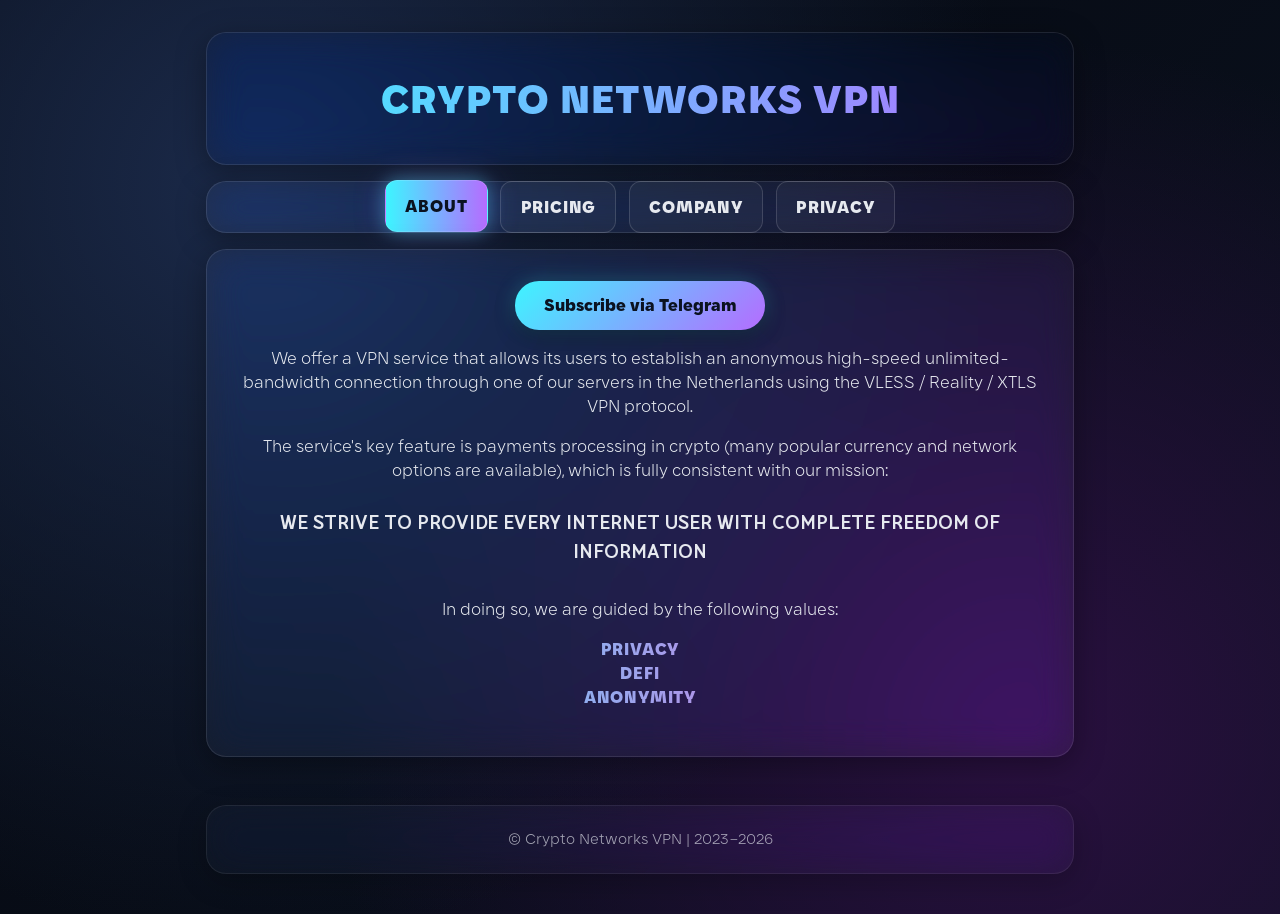
<file: index.html>
<!DOCTYPE html>
<html lang="en">
<head>
    <meta charset="UTF-8">
    <meta name="viewport" content="width=device-width, initial-scale=1">
    <meta name="author" content="Crypto Networks VPN">
    <meta name="google-site-verification" content="xa3f2ZRd-6FQVwJEDOgG2lp2S8Az3QcqYAxQ2H0bs8w" />
    <link rel="shortcut icon" href="./static/images/crypto_networks.jpg" />
    <link rel="stylesheet" href="static/main_modern_refined.css">
    <title>Crypto Networks VPN</title>
</head>
<body>
<header>
    <h1>Crypto Networks VPN</h1>
</header>
<section class="tablinks">
    <script>
        function openPage(pageName, elmnt) {
            let i, tabcontent, tablinks;

            // Hide all tab contents
            tabcontent = document.getElementsByClassName("tabcontent");
            for (i = 0; i < tabcontent.length; i++) {
                tabcontent[i].style.display = "none";
            }

            // Remove active class from all tabs
            tablinks = document.getElementsByClassName("tablink");
            for (i = 0; i < tablinks.length; i++) {
                tablinks[i].classList.remove("active");
            }

            // Activate current tab
            elmnt.classList.add("active");

            // Show selected tab
            document.getElementById(pageName).style.display = "inherit";
        }

    </script>
    <button class="tablink" onclick="openPage('left-tab', this)" id="defaultOpen">About</button>
    <button class="tablink" onclick="openPage('middle1-tab', this)">Pricing</button>
    <button class="tablink" onclick="openPage('middle2-tab', this)">Company</button>
    <button class="tablink" onclick="openPage('right-tab', this)">Privacy</button>
</section>

    <div id="left-tab" class="tabcontent">
        <a href="https://t.me/cryptonetworksbot">
            <button class="button-17">
                Subscribe via Telegram
            </button>
        </a>
        <div>
            <p>
                We offer a VPN service that allows its users to establish
                an anonymous high-speed unlimited-bandwidth connection through
                one of our servers in the Netherlands using the VLESS / Reality / XTLS VPN protocol.
            </p>
            <p>
                The service's key feature is payments processing in crypto
                (many popular currency and network options are available),
                which is fully consistent with our mission:
            </p>
            <blockquote class="mission">
                We strive to provide every Internet user
                with complete freedom of information
            </blockquote>

            <p>In doing so, we are guided by the following values:</p>
            <ul class="ulist not-list" id="company-values-ulist">

                <li class="company-values-ulist-item">
                    <a href="https://en.wikipedia.org/wiki/Privacy">Privacy</a>
                </li>

                <li class="company-values-ulist-item">
                    <a href="https://en.wikipedia.org/wiki/Decentralized_finance">DeFi</a>
                </li>

                <li class="company-values-ulist-item">
                    <a href="https://en.wikipedia.org/wiki/Anonymity">Anonymity</a>
                </li>
            </ul>
        </div>

    </div>
    <div id="middle1-tab" class="tabcontent">
        <table class="prices-table">
            <thead class="table-title">
            Current price ranges (not final offer):
            </thead>
            <tbody>
                <tr>
                    <th>Plan</th>
                    <th>Range</th>
                </tr>
                <tr>
                    <td>1 Month</td>
                    <td>from € 12</td>
                </tr>
                <tr>
                    <td>3 Months</td>
                    <td>from € 25</td>
                </tr>
                <tr>
                    <td>12 Months</td>
                    <td>from € 100</td>
                </tr>
            </tbody>
        </table>
        You can also <a class="muted-text bold-text" href="mailto:the.real.lisa.von.trier@proton.me?subject=[Special%20Order]&body=Hi%20Lisa,%0A%0AI%20am%20interested%20in%20the%20following%20type%20of%20order:%0A">contact a manager</a> for special orders.
    </div>
    <div id="middle2-tab" class="tabcontent">
        <h2>Team</h2>

        <div class="team-members">
            <button id="ceo">CEO / CTO<br><span>Eugene von Stein</span></button>

            <button id="coo">COO<br><span>Lisa von Trier</span></button>

            <button id="leaddev">Senior Developer<br><span>Sten Alekssen</span></button>
        </div>
        <h2>Information</h2>
        <ul class="not-list">
            <li><a href="https://euro-networks.odoo.com/">Crypto Euro Networks LLC</a>, est. 2023</li>
            <li>the.real.lisa.von.trier@proton.me</li>
        </ul>

        <h2>Abbreviations & definitions</h2>
        <ul class="not-list">
            <li>
                <a href="https://en.wikipedia.org/wiki/Virtual_private_network">VPN — Virtual private network
                </a>
            </li>
            <li>
                <a href="https://en.wikipedia.org/wiki/European_Union">EU — European Union
                </a>
            </li>
            <li>
                <a href="https://en.wikipedia.org/wiki/Decentralized_finance">DeFi — Decentralized finance
                </a>
                <br>(linked to Wiki article)
            </li>
        </ul>
    </div>
    <div id="right-tab" class="tabcontent">
        <div id="privacy">
            Our VPN service is fully committed to protecting user data and maintaining user confidentiality:
            no traffic, timestamp, DNS, bandwidth, or IP logging. Only user count, offline/online status
            and subscription status are available to our administrators and support agents.
        </div>
    </div>
    <script>document.getElementById("defaultOpen").click();</script>

<section class="lower">
    <div class="advertisement">
        SHARE WITH FRIENDS
    </div>
</section>

<section class="author">
    &copy; Crypto Networks VPN | 2023–2026
</section>
</body>
</html>
</file>
<file: static/main_modern_refined.css>
/*
Modern Futuristic Glassmorphism Redesign
Dark • Refined • Neon-Accented
Single-file replacement
*/

@font-face {
    font-family: "Karst";
    font-weight: normal;
    src: url("./fonts/Karst/Karst-Light.woff2") format("woff2");
}

@font-face {
    font-family: "Karst";
    font-weight: bold;
    src: url("./fonts/Karst/Karst-ExtraBold.woff2") format("woff2");
}

@font-face {
    font-family: "Daz Handwriting";
    src: url("./fonts/DazHandwriting/DazHandwritingRegular.woff2") format("woff2");
}

@font-face {
    font-family: "Larabie";
    src: url("./fonts/Larabie/LarabiefontRg-Regular.woff2") format("woff2");
}

@font-face {
    font-family: "Modestic Sans";
    src: url("./fonts/ModesticSans/ModesticSans-Bold.woff2") format("woff2");
}

/* Root Palette */
:root {
    --bg-deep: #05080f;
    --bg-mid: #0b1220;
    --bg-accent: #160a1f;

    --glass-bg: rgba(255,255,255,0.045);
    --glass-border: rgba(255,255,255,0.1);

    --text-main: #e6e9ef;
    --text-muted: #aab0c0;

    --accent-cyan: #3df5ff;
    --accent-violet: #b56cff;
    --accent-magenta: #ff4fd8;
}

* {
    font-family: "Karst", sans-serif;
    box-sizing: border-box;
    transition: all 0.25s ease;
}

html {
    margin: 0;
    padding: 0;
    min-height: 100vh;
    display: flex;
    justify-content: center;
    align-items: flex-start;
    scroll-behavior: smooth;
    background:
        radial-gradient(circle at 20% 20%, #1b2a4a 0%, transparent 60%),
        radial-gradient(circle at 80% 80%, #2a1040 0%, transparent 55%),
        linear-gradient(135deg, var(--bg-deep), var(--bg-mid));
}

body {
    width: 100%;
    max-width: 900px;
    padding: 1rem;
    color: var(--text-main);
}

/* Hide lower section */
section.lower {
    display: none !important;
}

/* Glass Panels */
header,
section,
div.tabcontent {
    backdrop-filter: blur(18px) saturate(170%);
    background: var(--glass-bg);
    border-radius: 20px;
    box-shadow:
        0 8px 30px rgba(0,0,0,0.35),
        inset 0 0 0 1px var(--glass-border);
}

/* Header */
header {
    margin: 0.5rem auto 1rem;
    padding: 0.8rem;
    text-align: center;
    font-family: "Modestic Sans", sans-serif;
    font-size: 1.2rem;
    letter-spacing: 1px;
    text-transform: uppercase;
    color: transparent;
    background: linear-gradient(
        90deg,
        var(--accent-cyan),
        var(--accent-violet)
    );
    background-clip: text;
}

/* Sections */
section {
    margin-bottom: 1rem;
}

section.author {
    padding: 1.5rem;
}

/* Tabs */
.tablinks {
    display: flex;
    justify-content: center;
    gap: 0.8rem;
    flex-wrap: wrap;
}

.tablink {
    cursor: pointer;
    padding: 0.8rem 1.2rem;
    background: rgba(255,255,255,0.04);
    color: var(--text-main);
    border: 1px solid rgba(255,255,255,0.14);
    border-radius: 12px;
    font-size: 1rem;
    text-transform: uppercase;
    font-weight: bold;
    letter-spacing: 0.05em;
}

.tablink:hover,
.tablink:focus {
    background: linear-gradient(
        90deg,
        rgba(61,245,255,0.18),
        rgba(181,108,255,0.18)
    );
    border-color: rgba(181,108,255,0.45);
    box-shadow: 0 0 18px rgba(61,245,255,0.15);
    transform: translateY(-2px);
}

/* Active tab (JS toggles this class only) */
.tablink.active {
    background: linear-gradient(
        90deg,
        var(--accent-cyan),
        var(--accent-violet)
    );
    color: var(--bg-mid);
    box-shadow:
        0 0 18px rgba(61,245,255,0.35),
        0 0 32px rgba(181,108,255,0.25);
    transform: translateY(-1px);
}


/* Buttons */
.button-17 {
    background: linear-gradient(
        135deg,
        var(--accent-cyan),
        var(--accent-violet)
    );
    color: var(--bg-mid);
    border: none;
    border-radius: 24px;
    padding: 0.8rem 1.8rem;
    font-size: 1rem;
    font-weight: bold;
    cursor: pointer;
    box-shadow:
        0 8px 20px rgba(0,0,0,0.4),
        0 0 20px rgba(61,245,255,0.25);
}

.button-17:hover {
    box-shadow:
        0 12px 30px rgba(0,0,0,0.6),
        0 0 30px rgba(181,108,255,0.35);
    transform: translateY(-2px);
}

/* Mission */
.mission {
    font-family: "Modestic Sans", sans-serif;
    font-weight: bold;
    font-size: 1.2rem;
    text-transform: uppercase;
    margin: 1.8rem auto;
    text-align: center;
    line-height: 1.5;
}

/* Values */
.ulist {
    display: flex;
    justify-content: center;
}

.company-values-ulist-item {
    font-family: "Modestic Sans", sans-serif;
    font-weight: bold;
    text-transform: uppercase;
    letter-spacing: 0.05em;
    background: linear-gradient(
        90deg,
        var(--accent-cyan),
        var(--accent-magenta)
    );
    background-clip: text;
    color: transparent;
}

/* Tab Content */
.tabcontent {
    display: none;
    margin: auto;
    padding: 2rem;
    border-radius: 16px;
    text-align: center;
}

/* Privacy */
#privacy {
    font-size: 1rem;
    line-height: 1.6;
    text-align: left;
}

.not-list {
    list-style: none;
    padding: 0;
    display: flex;
    flex-direction: column;
}

/* Team */
.team-members button {
    background: rgba(255,255,255,0.05);
    border: 1px solid rgba(255,255,255,0.12);
    border-radius: 12px;
    color: var(--text-main);
    font-size: 1.2rem;
    padding: 0.8rem;
}

.team-members button:hover {
    background: linear-gradient(
        90deg,
        rgba(61,245,255,0.12),
        rgba(181,108,255,0.12)
    );
}

span {
    font-family: "Daz Handwriting", sans-serif;
}

/* Author */
.author {
    text-align: center;
    font-size: 0.9rem;
    opacity: 0.7;
    margin-top: 3rem;
}

/* Links */
a {
    color: inherit;
    text-decoration: none;
}

a:hover {
    opacity: 0.85;
}

/* Prices Table */
.prices-table {
    margin: 40px auto;
    width: 80%;
    max-width: 600px;
    border-collapse: collapse;
    text-align: center;
    border-radius: 12px;
    overflow: hidden;
    background: rgba(255,255,255,0.04);
    box-shadow: 0 8px 30px rgba(0,0,0,0.35);
}

.prices-table thead {
    background: linear-gradient(
        90deg,
        var(--accent-cyan),
        var(--accent-violet)
    );
    color: #000;
    font-size: 1.1rem;
}

.prices-table th,
.prices-table td {
    padding: 15px;
    border-bottom: 1px solid rgba(255,255,255,0.1);
}

.prices-table tbody th {
    font-weight: bold;
}

/* Miscellaneous */

.bold-text {
    font-weight: bold;
}

.muted-text {
    color: var(--text-muted);
}
</file>
